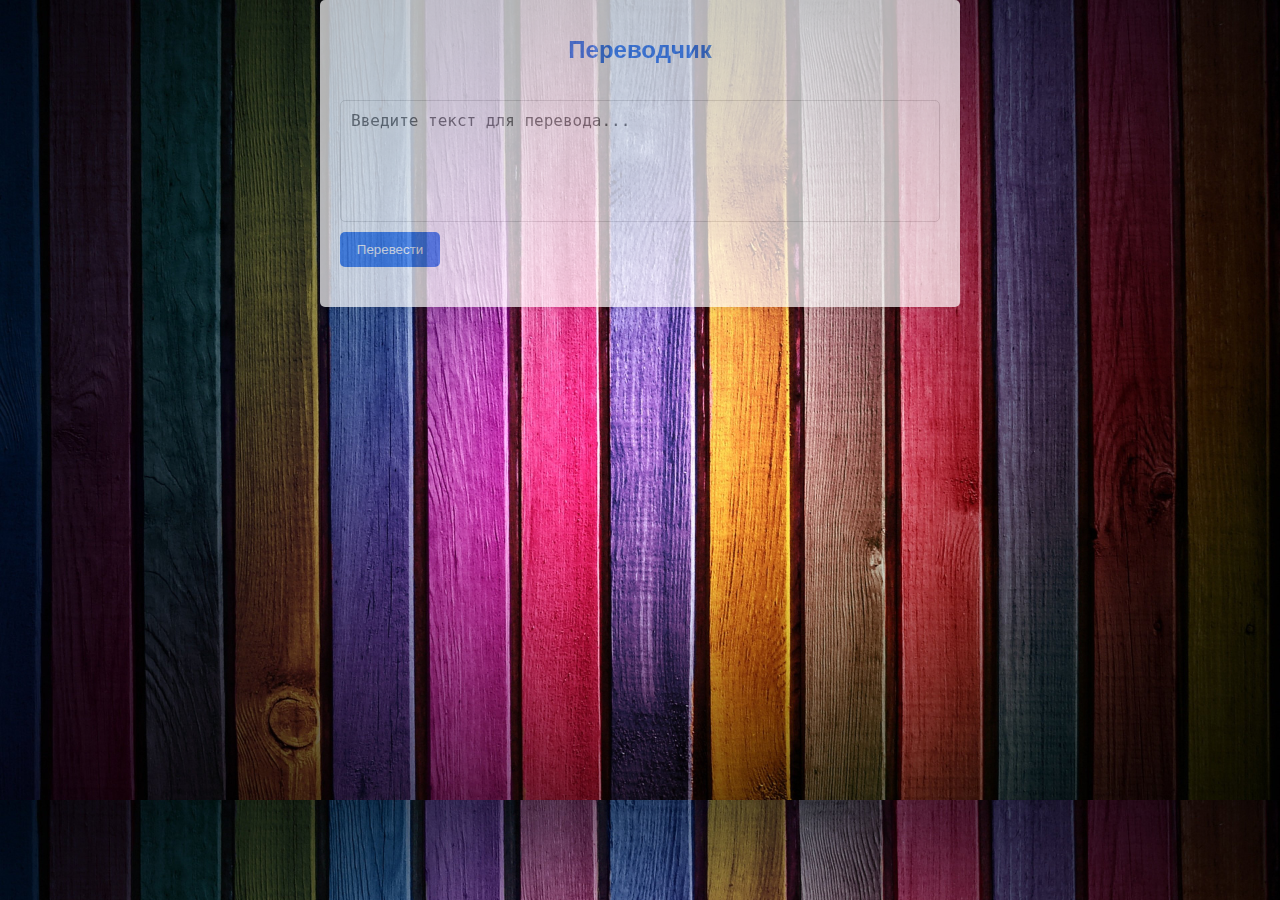
<file: index.html>
<!DOCTYPE html>
<html lang="en">
<head>
    <meta charset="UTF-8">
    <meta name="viewport" content="width=device-width, initial-scale=1.0">
    <title>Переводчик</title>
    <link rel="stylesheet" href="styles.css">
</head>
<body>
    <div class="container">
        <header>
            <h1>Переводчик</h1>
        </header>
        <main>
            <div class="translation-box">
                <textarea id="sourceText" placeholder="Введите текст для перевода..."></textarea>
                <button id="translateButton">Перевести</button>
            </div>
            <div class="translation-box">
                <div id="translatedText"></div>
            </div>
        </main>
    </div>
    <script src="script.js"></script>
    
    <!-- <script>
        // JavaScript код для обработки события нажатия на кнопку "Перевести"
        document.getElementById("translate-button").addEventListener("click", function () {
            const sourceLanguage = document.getElementById("source-language").value;
            const targetLanguage = document.getElementById("target-language").value;
            const inputText = document.getElementById("input-text").value;

            // Здесь можно добавить код для отправки запроса на сервер и получения перевода
            // В данном примере, результат просто выводится в текстовом поле "Результат перевода"
            document.getElementById("output-text").value = `Перевод на ${targetLanguage}: ${inputText}`;
        });

        // JavaScript код для обновления имени пользователя
        const userName = prompt("Пожалуйста, введите ваше имя:");
        if (userName) {
            document.getElementById("user-name").textContent = userName;
        }
    </script> -->
</body>
</html>
</file>
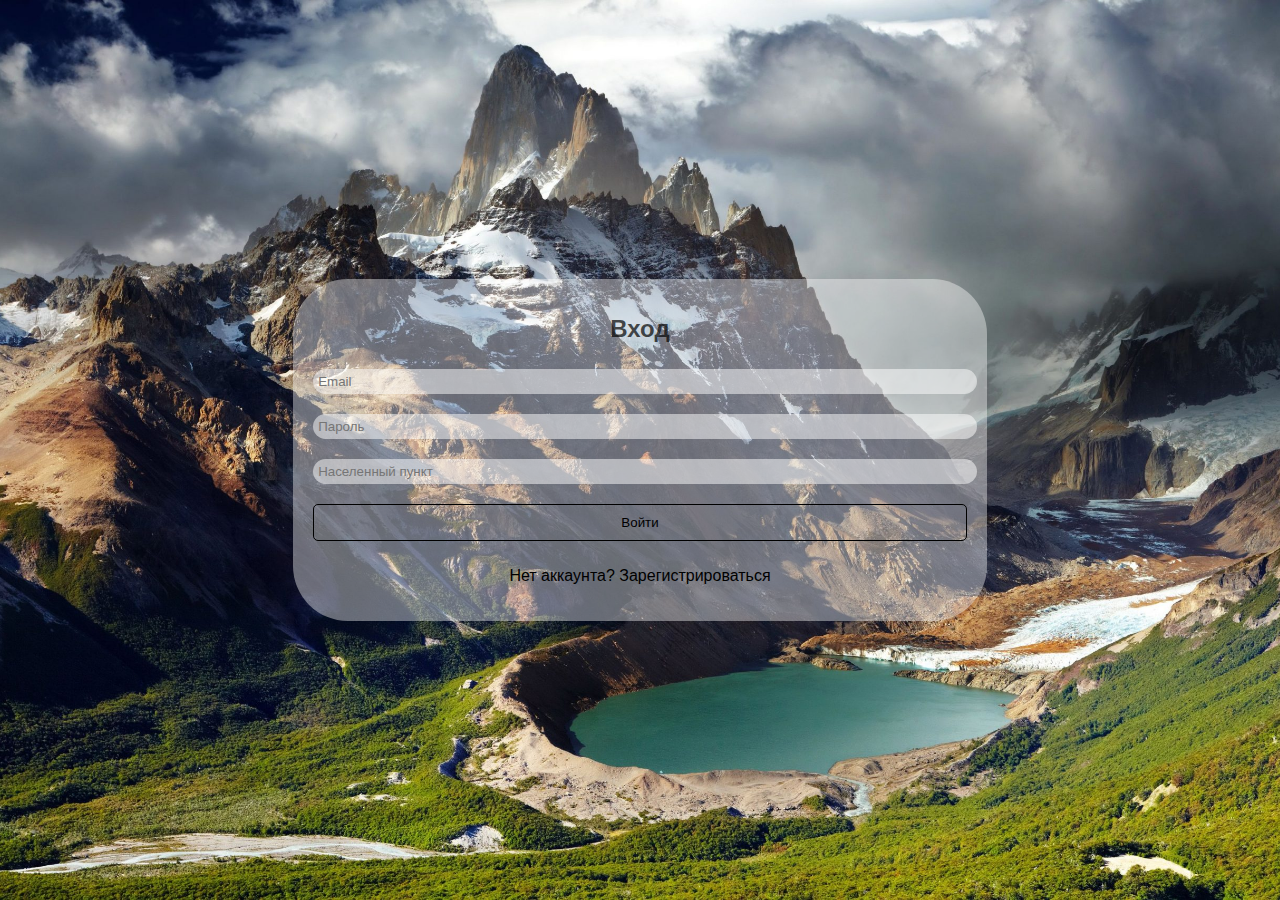
<file: login.html>
<!DOCTYPE html>
<html lang="en">
<head>
    <meta charset="UTF-8">
    <meta name="viewport" content="width=device-width, initial-scale=1.0">
    <link rel="stylesheet" href="login.style.css">
    <title>Вход</title>
</head>
<body>
    <div class="container">
        <form class="login-form">
            <h1>Вход</h1>
            <input type="email" placeholder="Email" required>
            <input type="password" placeholder="Пароль" required>
            <input type="text" placeholder="Населенный пункт" required>
            <button type="submit">Войти</button>
            <p>Нет аккаунта? <a class="regisrtation" href="/sing up/singup.html">Зарегистрироваться</a></p>

        </form>
    </div>
    
</html>
</file>
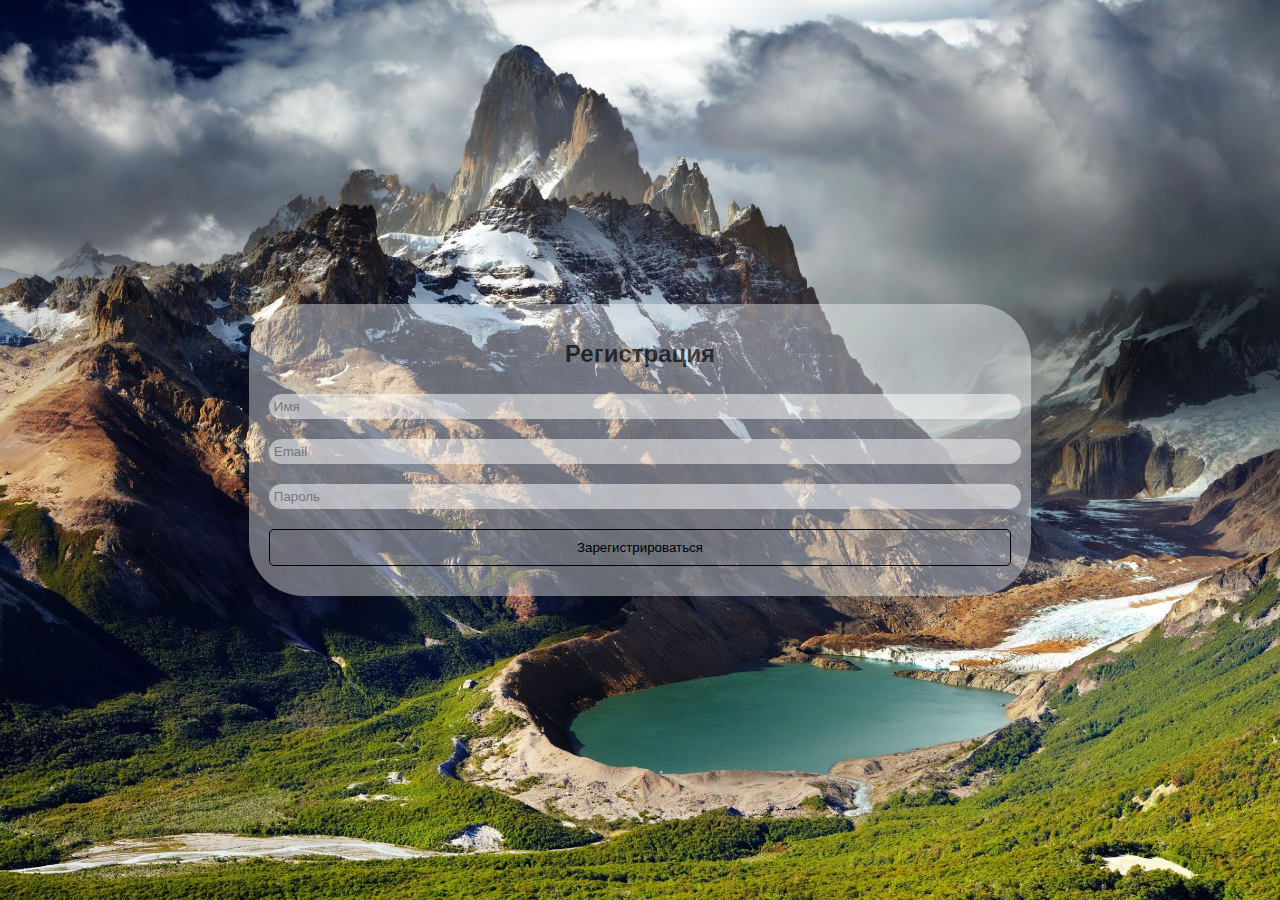
<file: singup.html>
<!DOCTYPE html>
<html lang="en">
<head>
    <meta charset="UTF-8">
    <meta name="viewport" content="width=device-width, initial-scale=1.0">
    <link rel="stylesheet" href="singup.style.css">
    <title>Зарегистрироваться</title>
</head>
<body>
    <div class="container">
        <form class="login-form">
            <h1>Регистрация</h1>
            <input type="text" placeholder="Имя" required>
            <input type="email" placeholder="Email" required>
            <input type="password" placeholder="Пароль" required>
            <button type="submit">Зарегистрироваться</button>
        </form>
    </div>
</body>
</html>
</file>
<file: styles.css>
body {
    font-family: Arial, sans-serif;
    /* background-color: #f5f5f5; */
    margin: 0;
    padding: 0;
    background-image: url(/1615815671_14-p-stilnii-fon-21.jpg);
    background-size: cover;
}

.container {
    max-width: 600px;
    margin: 0 auto;
    padding: 20px;
    background-color: white;
    /* background-color: transparent;   прозрвчный фон  */
    border-radius: 5px;
    box-shadow: 0 2px 5px rgba(0, 0, 0, 0.1);
    opacity: 0.7;
}

header {
    text-align: center;
    padding-bottom: 20px;
}

h1 {
    font-size: 24px;
    color: #4285f4;
}

main {
    display: flex;
    flex-direction: column;
    gap: 20px;
}

.translation-box {
    display: flex;
    flex-direction: column;
    gap: 10px;
}

textarea {
    /* width: 100%; */
    height: 100px;
    padding: 10px;
    border: 1px solid #ddd;
    border-radius: 5px;
    font-size: 16px;
    resize: none;
    /* background-color: transparent; */
}

button {
    width: 100px;
    padding: 10px;
    background-color: #4285f4;
    color: white;
    border: none;
    border-radius: 5px;
    cursor: pointer;
}

#translatedText {
    font-size: 18px;
}
</file>
<file: login.style.css>
body {
    background-image: url('mountains.jpg'); /* Путь к фоновой фотографии */
    background-size: cover; /* Масштабируем фон, чтобы охватывать весь экран */
    background-position: center; /* Выравниваем фон по центру */
    font-family: Arial, sans-serif; /* Шрифт текста */
    margin: 0;
    padding: 0;
    display: flex;
    justify-content: center;
    align-items: center;
    height: 100vh;
}

/* Стили для .container */
.container {
    text-align: center;
}

/* Стили для .login-form */
.login-form {
    background-color: rgba(255, 255, 255, 0.4); /* Полупрозрачный белый фон формы */
    padding: 20px;
    border-radius: 55px; /* Закругляем углы формы */
}

/* Стили для h1 (заголовка формы) */
.login-form h1 {
    font-size: 24px;
    color: rgba(0, 0, 0, 0.7); 

}

/* Стили для input и button */
.login-form input[type="email"],
.login-form input[type="password"],
.login-form input[type="text"],
.login-form button {
    width: 100%;
    padding: 5px;
    margin: 10px 0;
    border: none;
    border-radius: 20px;
    background-color: rgba(255, 255, 255, 0.5); /* Полупрозрачный белый фон для полей ввода */
}

.login-form button {
    background-color: transparent; /* Прозрачный фон кнопки */
    color: black; /* Цвет текста кнопки */
    cursor: pointer;
    border: 1px solid black; /* Граница кнопки */
    border-radius: 5px;
    padding: 10px 20px;
    transition: background-color 0.3s, color 0.3s; /* Плавные переходы при наведении */
}

.login-form button:hover {
    background-color: black; /* Цвет фона кнопки при наведении */
    color: white; /* Цвет текста кнопки при наведении */
}

.regisrtation {
    text-decoration: none;
    color: black;
}
 a:hover {
    color: brown;
}
</file>
<file: singup.style.css>
body {
    background-image: url('mountain.jpg'); /* Путь к фоновой фотографии */
    background-size: cover; /* Масштабируем фон, чтобы охватывать весь экран */
    background-position: center; /* Выравниваем фон по центру */
    font-family: Arial, sans-serif; /* Шрифт текста */
    margin: 0;
    padding: 0;
    display: flex;
    justify-content: center;
    align-items: center;
    height: 100vh;
}

/* Ваши стили для .container и .login-form также остаются без изменений */
.container {
    text-align: center;
}
.login-form {
    background-color: rgba(255, 255, 255, 0.4); /* Полупрозрачный белый фон формы */
    padding: 20px;
    border-radius: 55px; /* Закругляем углы формы */
}



.login-form input[type="text"],
.login-form input[type="email"],
.login-form input[type="password"],
.login-form button {
    width: 100%;
    padding: 5px;
    margin: 10px 0;
    border: none;
    border-radius: 20px;
    background-color: rgba(255, 255, 255, 0.5); /* Полупрозрачный белый фон для полей ввода */
}
/* Внесем небольшие изменения для стилей заголовка и кнопки на странице регистрации */

/* Стили для h1 (заголовка формы на странице регистрации) */
.login-form h1 {
    font-size: 24px;
    color: rgba(0, 0, 0, 0.7);
}

/* Стили для кнопки на странице регистрации */
.login-form button {
    background-color: transparent; /* Прозрачный фон кнопки */
    color: black; /* Цвет текста кнопки */
    cursor: pointer;
    border: 1px solid black; /* Граница кнопки */
    border-radius: 5px;
    padding: 10px 20px;
    transition: background-color 0.3s, color 0.3s; /* Плавные переходы при наведении */
}

.login-form button:hover {
    background-color: black; /* Цвет фона кнопки при наведении */
    color: white; /* Цвет текста кнопки при наведении */
}
</file>
